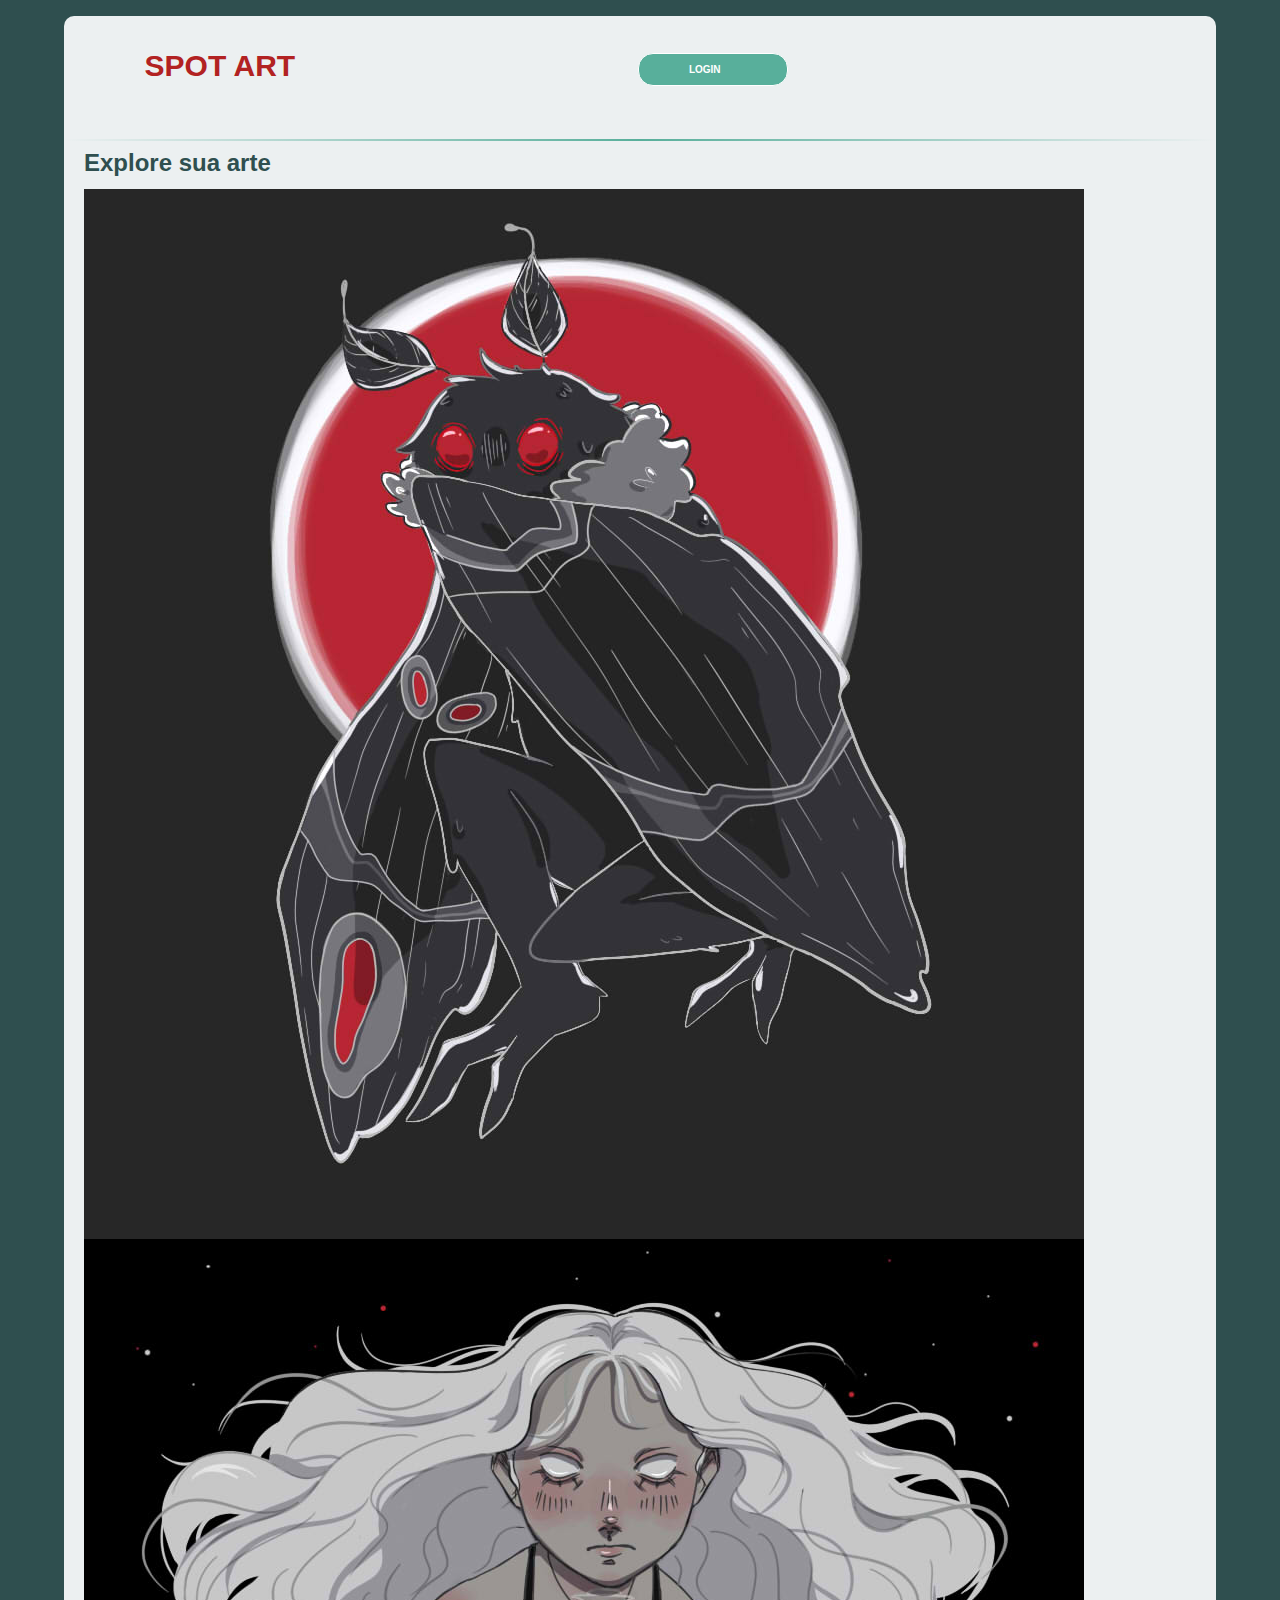
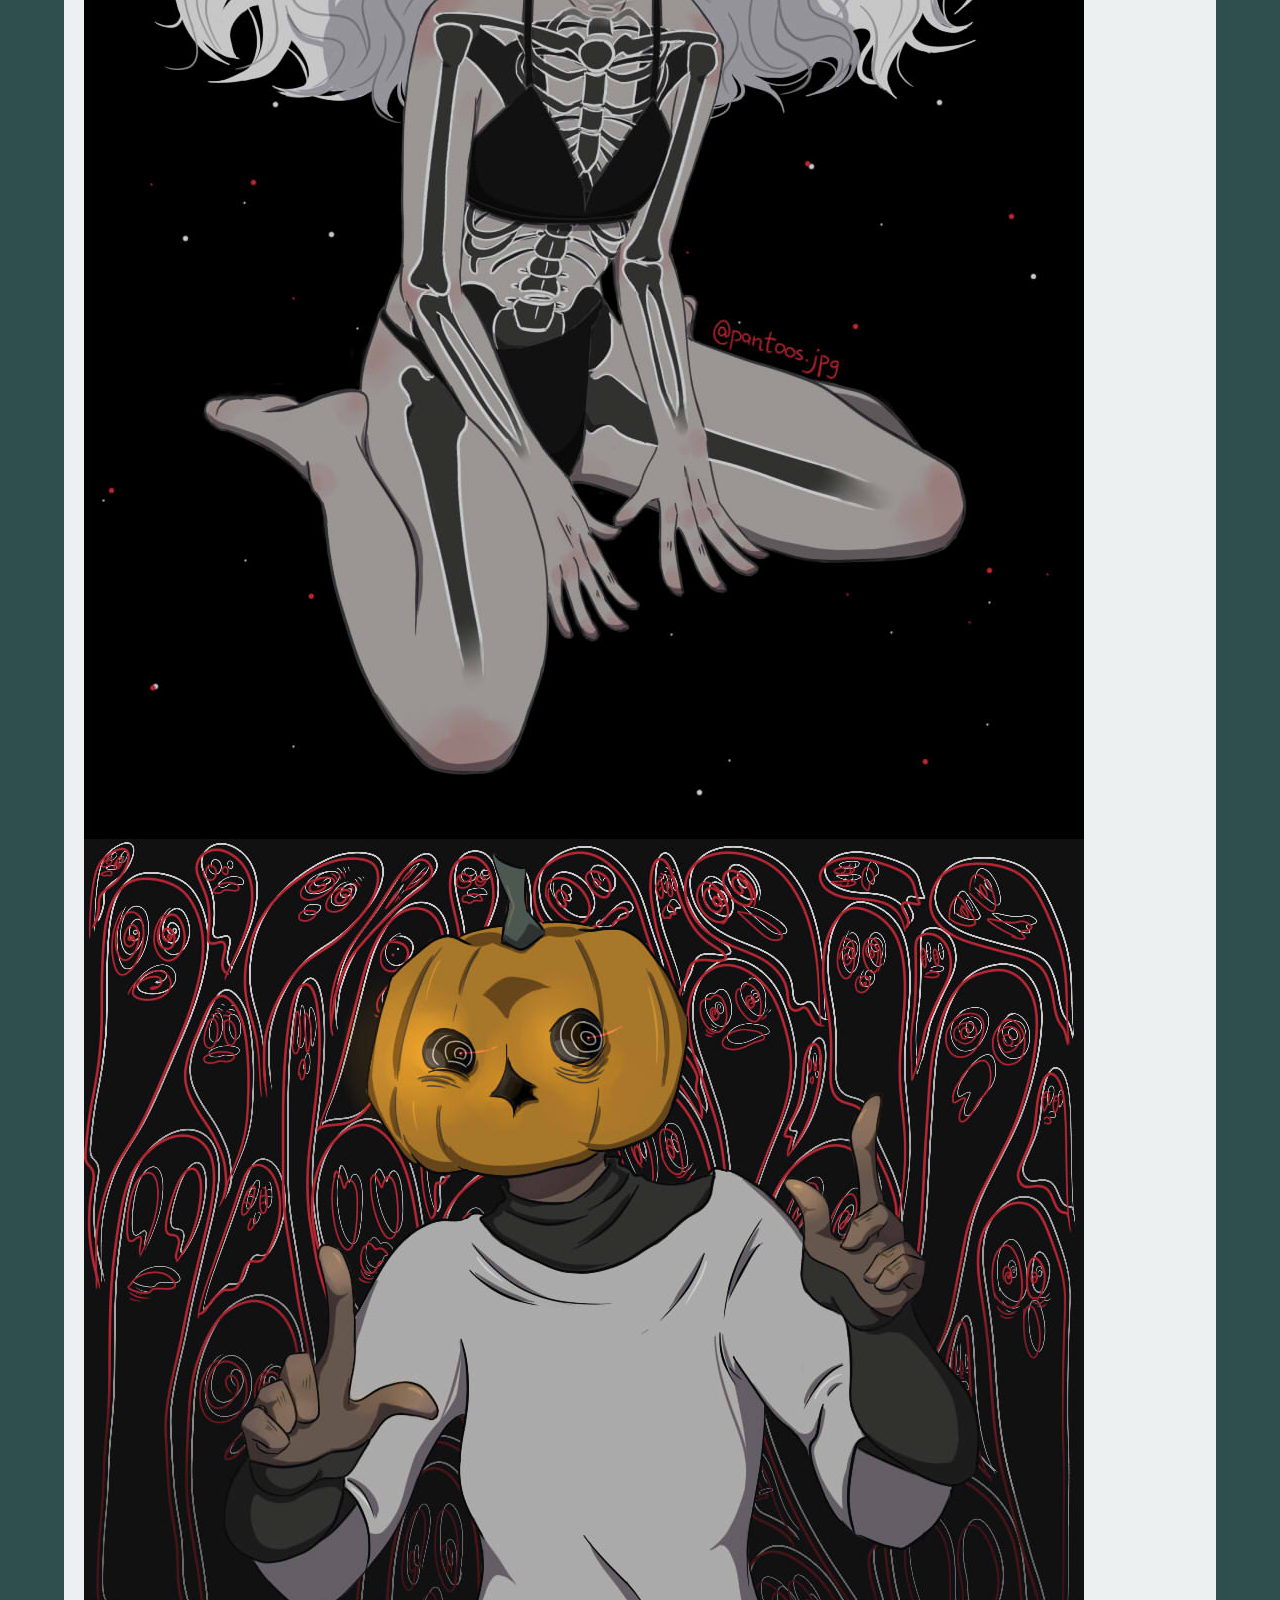
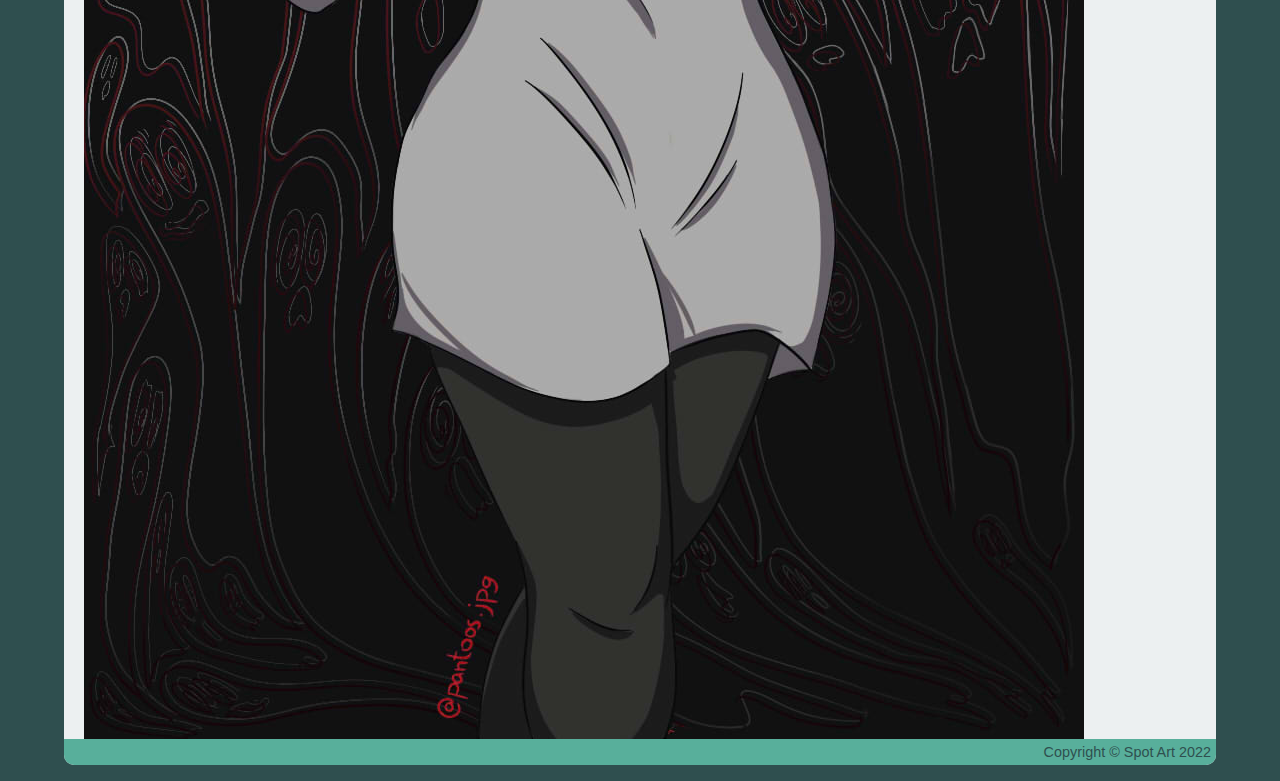
<file: index.html>
<!-- Página incial -->
<html>
<head>
<title>Spot Art</title>
<link rel="stylesheet" href="layout.css" type="text/css" media="all">
<link rel="stylesheet" href="https://use.fontawesome.com/releases/v5.15.4/css/all.css" integrity="sha384-DyZ88mC6Up2uqS4h/KRgHuoeGwBcD4Ng9SiP4dIRy0EXTlnuz47vAwmeGwVChigm" crossorigin="anonymous">
</head>
<body>

<div id="container">
<table id="container">
<tr>
<td>
<div>
<div id="cabecalho" title="nomeDoSite"> 
</br>

<!-- título do site -->

<h1> SPOT ART </h1>

</div>
</div>
</td>
<td>
<div id="form">

<!-- botão para realizar login ou cadastro -->
<form class="login" action="login.html">
<table>
<tr>
<td>
    <button id="login" class="btn btn-login" align="right" type="submit" value="Login" /> Login </button>
</form>
</td>

</tr>
</table>
</form>
</div>
</td>
</tr>
</table>

<hr></hr>

<div id="conteudo">
<div class="blogentrada">

<h2> Explore sua arte </h2>

<div class="imagem">
   <img src="Mothman.jpg" title="Desenho digital"/>
</div>

  <div class="imagem">
   <img src="dtiysSakuraiiMashahiro.jpg" title="escreva aqui seu titulo da imagem"/>
</div>

<div class="imagem">
   <img src="halloween2021.jpg" title="escreva aqui seu titulo da imagem"/>
</div>


</div>
</div>

<div id="rodape"> Copyright © Spot Art 2022 </div>

</div>
</body>
</html>
</file>
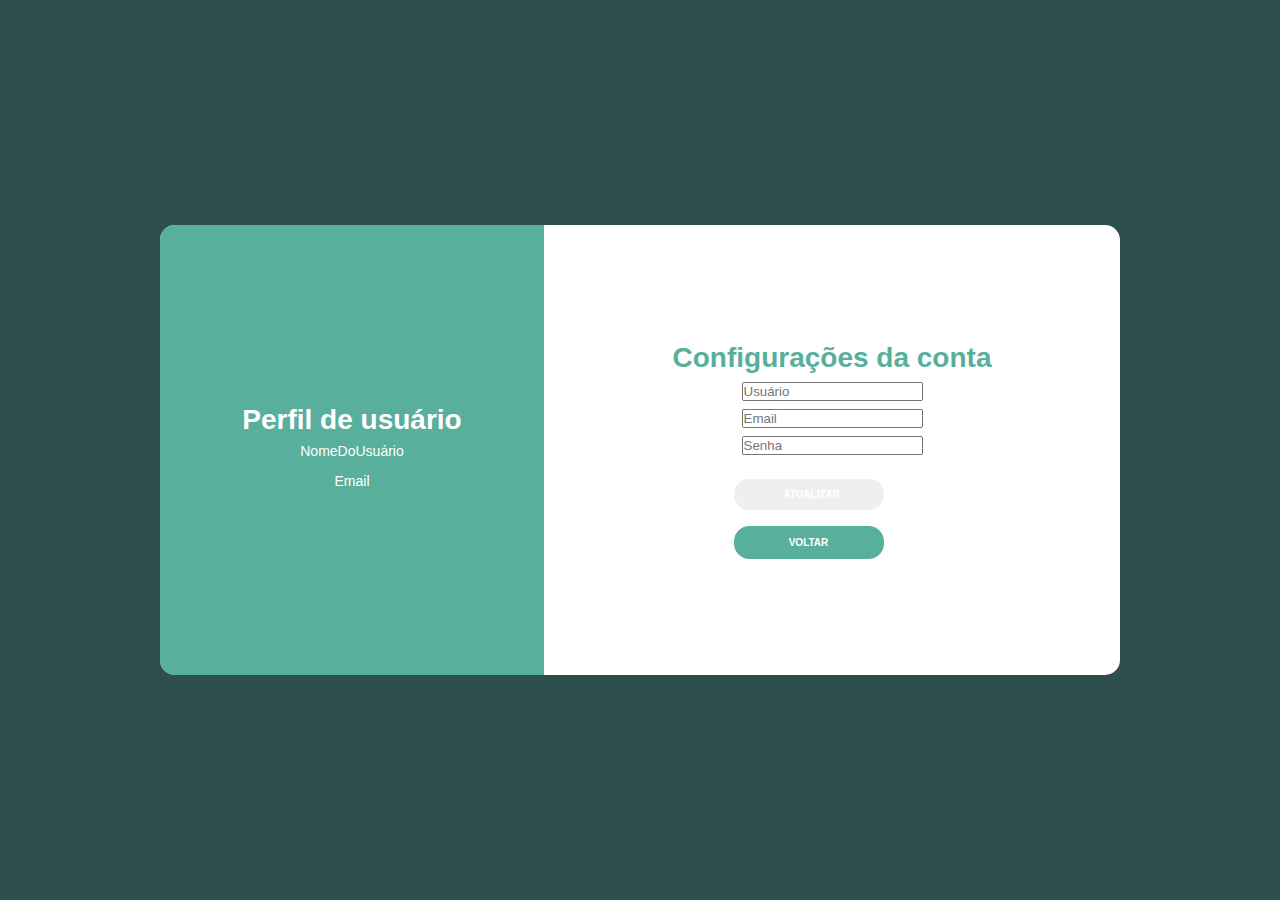
<file: atualizar.html>
<html>
<head>
<title>Spot Art - Atualizar</title>
<link rel="stylesheet" href="layoutConfig.css" type="text/css" media="all">
<link rel="stylesheet" href="https://use.fontawesome.com/releases/v5.15.4/css/all.css" integrity="sha384-DyZ88mC6Up2uqS4h/KRgHuoeGwBcD4Ng9SiP4dIRy0EXTlnuz47vAwmeGwVChigm" crossorigin="anonymous">
</head>
<body>

<div class="container">
<div class="content first-content">
<div class="first-column">

<!-- Informações do usuário -->
<h2 class="title title-welcome">Perfil de usuário</h2>
<p class="description description-primary"> <i class="fas fa-user"></i> NomeDoUsuário </p>
<p class="description description-primary"> <i class="fas fa-envelope"></i> Email </p>
</div>
<div class="second-column">

<h2 class="title title-second"> Configurações da conta </h2>

<!-- Atualizar dados -->

<form id "formulario" autocomplete="off" method="GET" action="config.php">

<label class="label-input" for="">
<i class="fas fa-user"></i>
<input type="text" placeholder="Usuário">
</label>

<label class="label-input" for="">
<i class="fas fa-envelope"></i>
<input type="email" placeholder="Email">
</label>

<label class="label-input" for="">
<i class="fas fa-lock"></i>
<input type="password" placeholder="Senha">
</label>

<input class="btn btn_cad" type="submit" value="Atualizar" name="atualizar"> </br>

<!-- Voltar para a tela de config -->

<form action="config.html">
<button class="btn btn-primary"> Voltar </button>
</form>
</form> 

</div>
</div>

</div> <!-- container fim -->

</body>
</html>
</file>
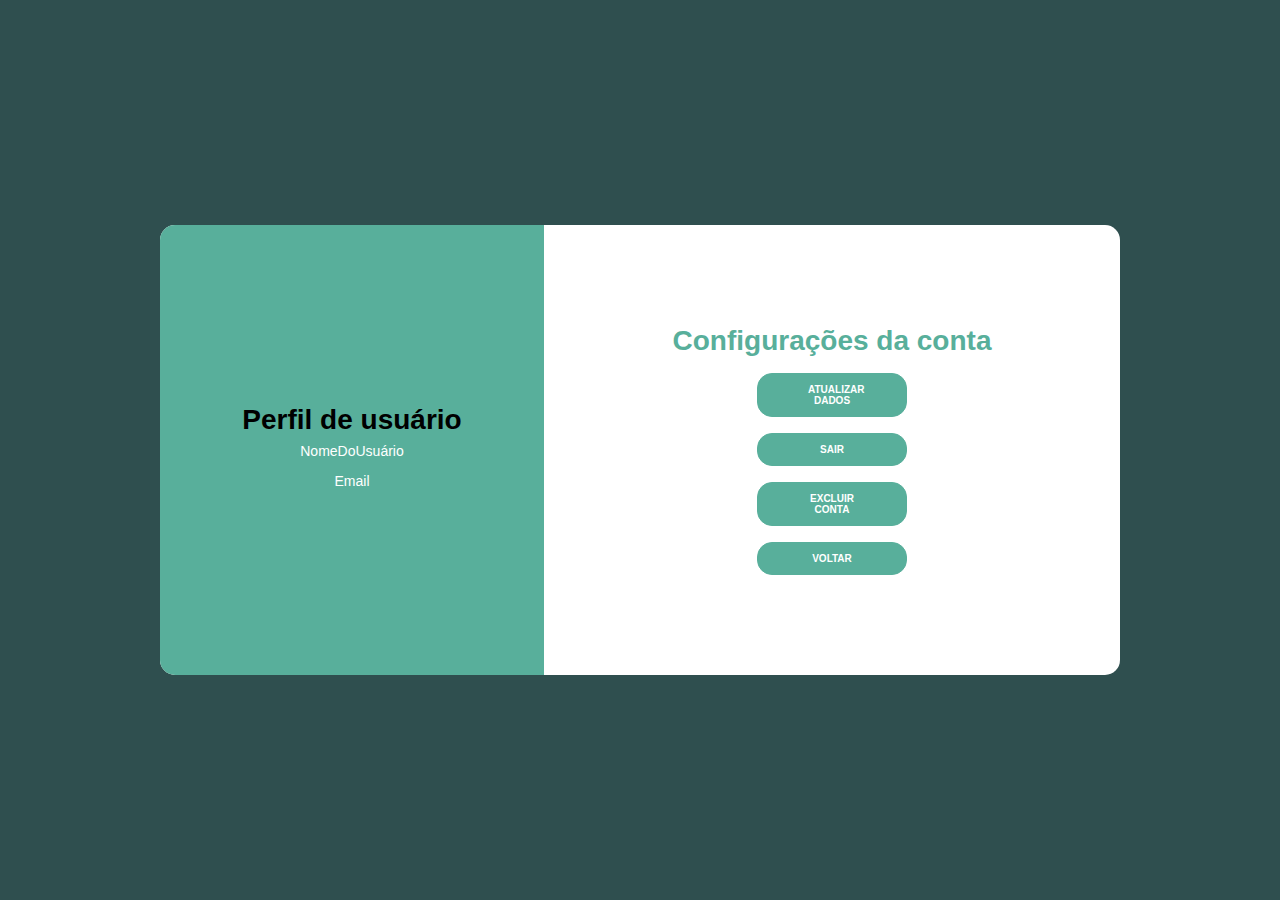
<file: config.html>
<html>
<head>
<title>Spot Art - Configurações</title>
<link rel="stylesheet" href="layoutConfig.css" type="text/css" media="all">
<link rel="stylesheet" href="https://use.fontawesome.com/releases/v5.15.4/css/all.css" integrity="sha384-DyZ88mC6Up2uqS4h/KRgHuoeGwBcD4Ng9SiP4dIRy0EXTlnuz47vAwmeGwVChigm" crossorigin="anonymous">
</head>
<body>

<div class="container">
<div class="content first-content">
<div class="first-column">

<!-- Informações do usuário -->
<h2 class="title title-wellcome">Perfil de usuário</h2>
<p class="description description-primary"> <i class="fas fa-user"></i> NomeDoUsuário </p>
<p class="description description-primary"> <i class="fas fa-envelope"></i> Email </p>
</div>
<div class="second-column">

<h2 class="title title-second"> Configurações da conta </h2>

<!-- Alterar dados no BD -->
<form action="atualizar.html">
<button class="btn btn-primary"> Atualizar dados </button>
</form>

<!-- Sair de Login-->
<form action="index.html">
<button class="btn btn-primary"> Sair </button>
</form>

<!-- Excluir usuário do BD -->
<form action="atualizar.html">

<form id "formulario" autocomplete="off" method="GET" action="config.php">
<button class="btn btn-primary"> Excluir conta </button>
</form>

</form> 
<form action="index2.html">
<button class="btn btn-primary"> Voltar </button>
</form>

</div>
</div>

</div> <! container fim ->

<script src="jsLogin.js"></script>
</body>
</html>
</file>
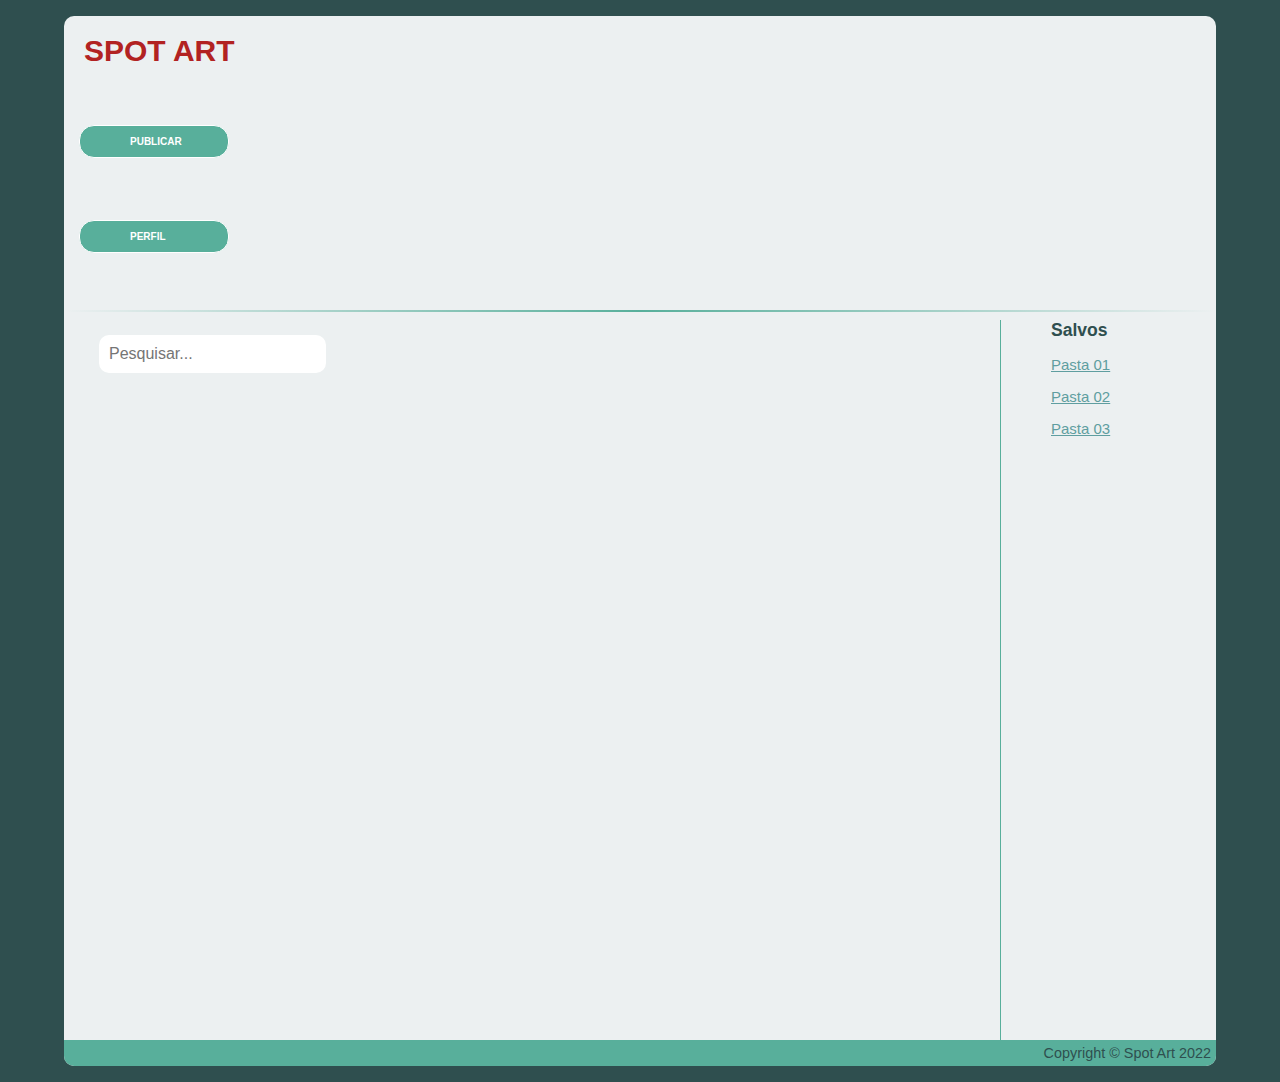
<file: index2.html>
<!-- essa pagina é mostrada depois que o usuário tem seu cadastro/login feito -->
<html>
<head>
<title>Spot Art</title>
<link rel="stylesheet" href="layout.css" type="text/css" media="all">
<link rel="stylesheet" href="https://use.fontawesome.com/releases/v5.15.4/css/all.css" integrity="sha384-DyZ88mC6Up2uqS4h/KRgHuoeGwBcD4Ng9SiP4dIRy0EXTlnuz47vAwmeGwVChigm" crossorigin="anonymous">
</head>
<body>

<div id="container">
<div id="cabecalho" title="nomeDoSite"> 
</br>

<!-- Nome do site -->

<h1> SPOT ART </h1>
</div>
<div>

<!-- Botão para levar o usuário ate a pg de postagens -->

<form action="post.html">
    <button id="postar" class="btn btn-post" type="submit" value="Postar" /> Publicar </button>
</form>

<!-- Botão para levar o usuário ao perfil -->

<form action="config.html">
    <button id="config" class="btn btn-config" type="submit" value="Config" /> Perfil </button>
</form>

</div>
</br>

<hr></hr>

<!-- Pastas de itens salvos pelo usuário -->

<div id="menu">
<h3> Salvos </h3>
<ul>
<li><a href="#"> <i class="fas fa-save"></i> Pasta 01</a></li>
<li><a href="#"> <i class="fas fa-save"></i> Pasta 02</a></li>
<li><a href="#"> <i class="fas fa-save"></i> Pasta 03</a></li>
</ul>
</div>

<div id="conteudo">
<div class="blogentrada">

<!-- Barra de pesquisa -->

<form action="#" method="post">
<input type="text" name="search" id="search" placeholder="Pesquisar..." required <i class="fas fa-search"></i>
<button type="submit"><i class="fas fa-search"></i></button>
</form>

</div>
</div>

<div id="rodape"> Copyright © Spot Art 2022 </div>

</div>
</body>
</html>
</file>
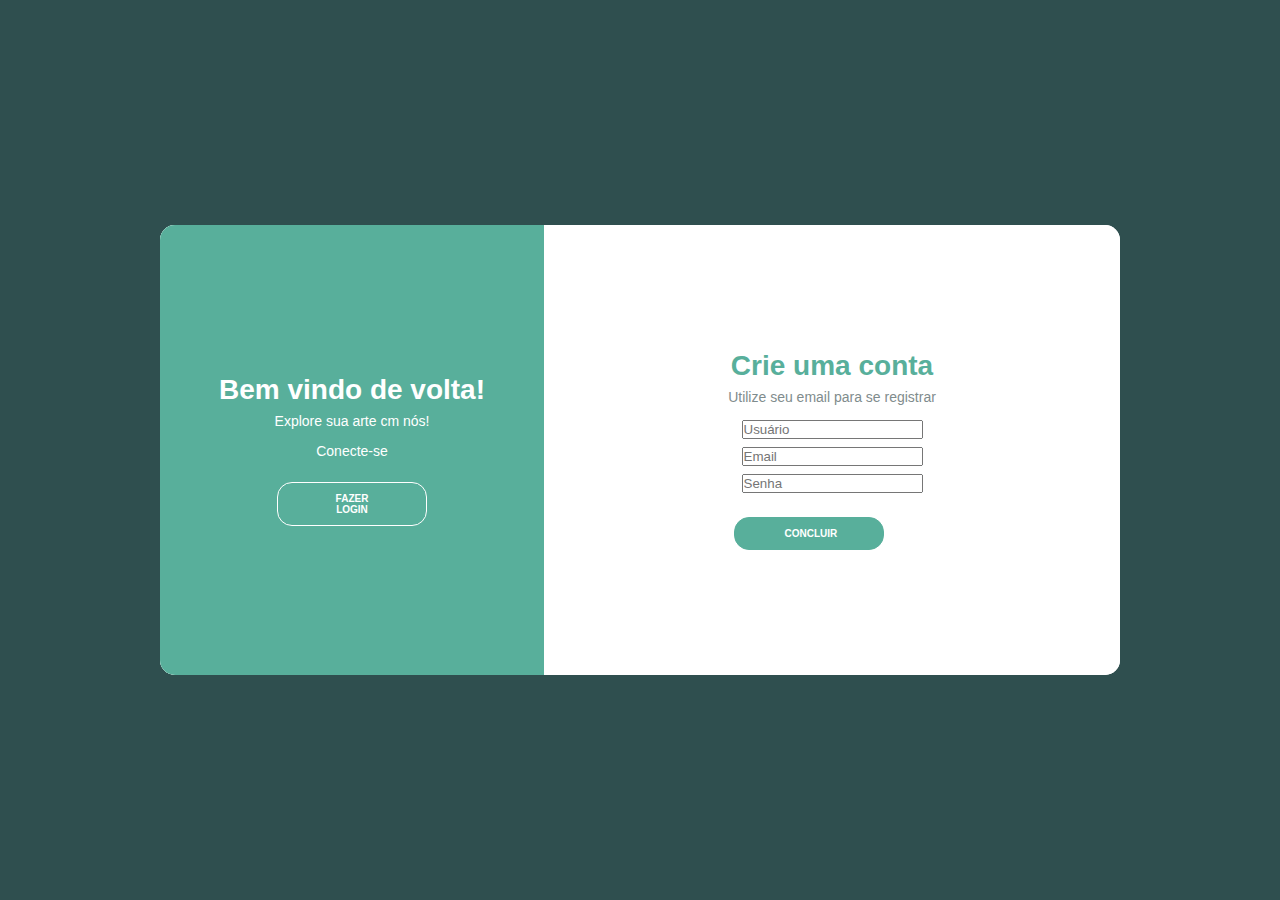
<file: login.html>
<html>
<head>
<title>Spot Art Login</title>
<link rel="stylesheet" href="layoutLogin.css" type="text/css" media="all">
<link rel="stylesheet" href="https://use.fontawesome.com/releases/v5.15.4/css/all.css" integrity="sha384-DyZ88mC6Up2uqS4h/KRgHuoeGwBcD4Ng9SiP4dIRy0EXTlnuz47vAwmeGwVChigm" crossorigin="anonymous">
</head>
<body>

<div class="container">
<div class="content first-content">
<div class="first-column">

<! entrar com uma conta ja existente –>

<h2 class="title title-welcome">Bem vindo de volta!</h2>
<p class="description description-primary"> Explore sua arte cm nós!  </p>
<p class="description description-primary"> Conecte-se </p>
<button id="signin" class="btn btn-primary"> Fazer Login </button>
</div>
<div class="second-column">

<! criar uma conta nova –>

<h2 class="title title-second"> Crie uma conta </h2>
<p class="description description-second"> Utilize seu email para se registrar</p>
<form id "formulario" autocomplete="off" method="GET" action="login.php">

<label class="label-input" for="">
<i class="fas fa-user"></i>
<input type="text" placeholder="Usuário">
</label>

<label class="label-input" for="">
<i class="fas fa-envelope"></i>
<input type="email" placeholder="Email">
</label>

<label class="label-input" for="">
<i class="fas fa-lock"></i>
<input type="password" placeholder="Senha">
</label>

<a href="index2"> <button class="btn btn-second"> Concluir </button> </a>
</form>
</div>
</div>

<div class="content second-content">
<div class="first-column">

<! cadastrar –>

<h2 class="title title-primary">Olá, seja bem vindo!</h2>
<p class="description description-primary"> Explore sua arte com nós! </p>
<p class="description description-primary"> Ainda não tem uma conta? Cadastre-se aqui </p>
<button  id="signup" class="btn btn-primary"> Cadastrar </button>
</div>
<div class="second-column">

<! fazer login –>

<h2 class="title title-second"> Faça login </h2>
<p class="description description-second"> Utilize seu email para entrar </p>

<form class="form">

<label class="label-input" for="">
<i class="fas fa-envelope"></i>
<input type="email" placeholder="Email">
</label>

<label class="label-input" for="">
<i class="fas fa-lock"></i>
<input type="password" placeholder="Senha">
</label>

<a class="password" href="#"> Esqueci minha senha </a>

<a href="index2"> <button class="btn btn-second" > Entrar </button> </a>
</form>

</div>
</div> <! second content fim ->
</div> <! container fim ->

<script src="jsLogin.js"></script>
</body>
</html>
</file>
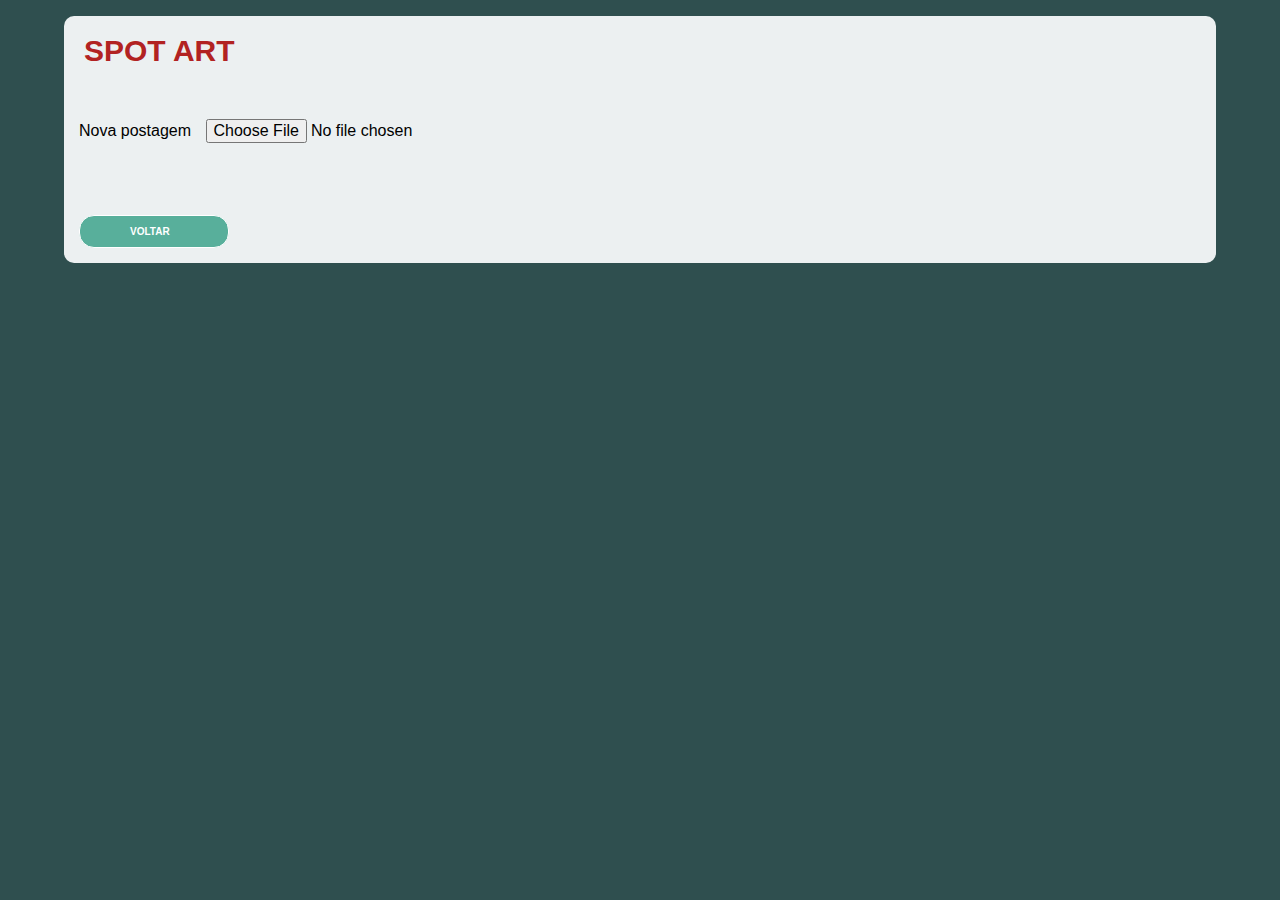
<file: post.html>
<!-- Página de postagens -->
<html>
<head>
<title>Spot Art - New Post</title>
<link rel="stylesheet" href="layout.css" type="text/css" media="all">
<link rel="stylesheet" href="https://use.fontawesome.com/releases/v5.15.4/css/all.css" integrity="sha384-DyZ88mC6Up2uqS4h/KRgHuoeGwBcD4Ng9SiP4dIRy0EXTlnuz47vAwmeGwVChigm" crossorigin="anonymous">
</head>

<body>
<div id="container">
<div id="cabecalho" title="nomeDoSite"> 
</br>

<!-- Nome do site -->

<h1> SPOT ART </h1>
</div>

<!-- Realizar uma postagem de imagem da galeria do usuário -->

<form id="formulario" action="ajax/salvar.php" method="post">

<div class="form-group">
<label> Nova postagem </label>

<input class="form-control" type="file" name="foto"/> 
</div>

</form>

<!-- Voltar a tela prncipal (index2) -->

<form action="index2.html">
    <button id="voltar" class="btn btn-salvar" type="submit" value="Voltar" /> Voltar </button>
</form>

</div>
</body>
</html>
</file>
<file: layout.css>
/* fonte tirada do google fonts */
@import url('https://fonts.googleapis.com/css2?family=Open+Sans:wght@300;700&display=swap');

body {
margin: 0;
padding: 0;
font-family: 'Open-Sans', sans-serif;
background: #2F4F4F;
 }
 
 a:link {color: #5F9EA0;}
 a:visited {color: #2F4F4F;}
 a:focus {color: #5F9EA0;}
 a:hover {color: #B22222;}
 a:active {color: #2F4F4F;}
 
 h1,h2,h3{margin: 0 0 .5em;}
 
 h1{
	 color: #B22222;
	 font-size: 30px;
	 text-align: left;
	 text-indent: 20px;
	 align-self: left;
	 height: 45px;
	 width: 100%;
 }
 
 /* botões */
 .btn{
	border-radius: 15px;
	text-transform: uppercase;
	color: #fff;
	font-size: 10px;
	padding: 10px 50px;
	cursor: pointer;
	font-weight: bold;
	width: 150px;
	align-self: center;
	border: none;
	margin-top: 1rem;
} 

.btn-login{
	align-self: right;
	background-color: #58af9b;
	display: flex;
	border: 1px solid #fff;
	transition: background-color 1s; /* transição animada para a cor do botão mudar */
}

.btn-login:hover{
	background-color: #fff;
	border: 1px solid #58af9b;
	color: #58af9b;
}

.btn-config{
	background-color: #58af9b;
	display: flex;
	border: 1px solid #fff;
	transition: background-color 1s; /* transição animada para a cor do botão mudar */
}

.btn-config:hover{
	background-color: #fff;
	border: 1px solid #58af9b;
	color: #58af9b;
}

.btn-post{
	background-color: #58af9b;
	display: flex;
	border: 1px solid #fff;
	transition: background-color 1s; /* transição animada para a cor do botão mudar */
}

.btn-post:hover{
	background-color: #fff;
	border: 1px solid #58af9b;
	color: #58af9b;
}

.btn-salvar{
	background-color: #58af9b;
	display: flex;
	border: 1px solid #fff;
	transition: background-color 1s; /* transição animada para a cor do botão mudar */
}

.btn-salvar:hover{
	background-color: #fff;
	border: 1px solid #58af9b;
	color: #58af9b;
}

/*barra de pesquisa*/

form {
	align-self: left;
	border-radius: 15px;
	padding: 15px;
}
form input, form button{
	font-size: 1em;
	border-radius: 10px;
	border: none;
	padding: 10px;
}
form button {
	cursor: pointer;
	background: none;
	color: #2F4F4F;
	
}
form button:hover{
	background-color: transparent;
	color: #58af9b;
}

 h2{
	 align-self: right;
	 color: #2F4F4F;
 }

 h3{
	 color: #2F4F4F;
 }

 hr{
  border: 0;
  height: 2px;
  background-image: linear-gradient(to right, transparent, #58af9b, transparent);  
}

/* container*/
#container {
	margin: 1em auto;
	width: 90%;
	text-align: left;
	background: #ecf0f1;
	border: 1 px solid #ecf0f1;
	border-radius: 10px;
}

#cabecalho {
	position: relative;
	display: inline-block;
}

/*menu*/
#menu {
	float: right;
	width: 165px;
	height: 80%;
	font-size: 15px;
	border-left: 1px solid #58af9b;
	padding-left: 50px;
}

#menu ul{
	margin: 1em 0;
	color: #B22222;
	padding: 0;
}

#menu ul li{
	margin: 0 0 1em;
	color: #58af9b;
	padding: 0;
	list-style-type: none;
}

/* conteudo*/
#conteudo{
	float: left;
	width: 430px;
	margin: 0 0 0 20px;
}

#conteudo p {
line-height: 165%;
}

.blogentrada ul{
	text-align: right;
	margin: 1em 0;
	padding: 0;
	font-size; 95%;
}

.blogentrada li{
	list-style-type: none;
	display: inline;
	margin: 0;
	padding: 0 0 0 7px;
}

#rodape{
	clear: both;
	color: #2F4F4F;
	text-align: right;
	text-indent: 20px;
	font-size: 90%;
	background: #58af9b;
	padding: 5px;
	border-bottom-right-radius: 10px;
	border-bottom-left-radius: 10px;
}
</file>
<file: layoutConfig.css>
@import url('https://fonts.googleapis.com/css2?family=Open+Sans:wght@300;700&display=swap');

* {
	margin: 0;
	padding: 0;
	box-sizing: border-box;
}

body{
font-family: 'Open-Sans', sans-serif;
}

.container {
	display: flex;
	justify-content: center;
	align-items: center;
	height: 100vh;
	background-color: #2F4F4F;
}

.content{
	background-color: #fff;
	border-radius: 15px;
	width: 960px;
	height: 50%;
	display: flex;
	justify-content: space-between;
	align-items: center;
	position: relative;
}

.content::before{
	content: "";
	position: absolute;
	background-color: #58af9b;
	width: 40%;
	height: 100%;
	border-top-left-radius: 15px;
    border-bottom-left-radius: 15px;
	
	left: 0;
}


.title{
	font-size: 28px;
	font-weight: bold;
	text-transform: captalize; /* coloca as primeiras letras de cada palavra em caixa alta */ 
}
.title-welcome{
	color: #fff;
}

.title-primary{
	color: #fff;
}

.title-second{
	color: #58af9b;
}

.description{
	font-size:14px;
	font-weight: 300;
	line-height: 30px;
}

.description-primary{
	color: #fff;
}

.description-second{
	color: #2F4F4F;
}
 
 .description-second:hover{
	 color: #58af9b;
 }
 
.btn{
	border-radius: 15px;
	text-transform: uppercase;
	color: #fff;
	font-size: 10px;
	padding: 10px 50px;
	cursor: pointer;
	font-weight: bold;
	width: 150px;
	align-self: center;
	border: none;
	margin-top: 1rem;
}

.btn-primary{
	background-color: #58af9b;
	border: 1px solid #58af9b;
	transition: background-color 1s;  
}

.btn-primary:hover{
	background-color: #fff;
	border: 1px solid #58af9b;
	color: #66CDAA;
}

.first-content{
display: flex;	/* coloca as colunas uma ao lado da outra*/
}

.first-content .second-column {
    z-index: 11;
}

.first-column{
	text-align: center;
	width: 40%;
	z-index: 10;
}

.second-column {
	width: 60%;
    display: flex;
    flex-direction: column;
    align-items: center;
}

/* ajustar as cores para o navegador */
input:-webkit-autofill 
{    
    -webkit-box-shadow: 0 0 0px 1000px #ecf0f1 inset !important;
    -webkit-text-fill-color: #000 !important;
}

.label-input {
    background-color: #ecf0f1;
    display: flex;
    align-items: center;
    margin: 8px;
}

.icon-modify {
    color: #7f8c8d;
    padding: 0 5px;
}
</file>
<file: layoutLogin.css>
/* fonte tirada do google fonts */
@import url('https://fonts.googleapis.com/css2?family=Open+Sans:wght@300;700&display=swap');

* {
	margin: 0;
	padding: 0;
	box-sizing: border-box;
}

body{
font-family: 'Open-Sans', sans-serif;
}

.container {
	display: flex;
	justify-content: center;
	align-items: center;
	height: 100vh;
	background-color: #2F4F4F;
}

.content{
	background-color: #fff;
	border-radius: 15px;
	width: 960px;
	height: 50%;
	display: flex;
	justify-content: space-between;
	align-items: center;
	position: relative;
}

.content::before{
	content: "";
	position: absolute;
	background-color: #58af9b;
	width: 40%;
	height: 100%;
	border-top-left-radius: 15px;
    border-bottom-left-radius: 15px;
	
	left: 0;
}


.title{
	font-size: 28px;
	font-weight: bold;
	text-transform: captalize; /* coloca as primeiras letras de cada palavra em caixa alta */ 
}
.title-welcome{
	color: #fff;
}

.title-primary{
	color: #fff;
}

.title-second{
	color: #58af9b;
}

.description{
	font-size:14px;
	font-weight: 300;
	line-height: 30px;
}

.description-primary{
	color: #fff;
}

.description-second{
	color: #7f8c8d;
}

.btn{
	border-radius: 15px;
	text-transform: uppercase;
	color: #fff;
	font-size: 10px;
	padding: 10px 50px;
	cursor: pointer;
	font-weight: bold;
	width: 150px;
	align-self: center;
	border: none;
	margin-top: 1rem;
}

.btn-primary{
	background-color: transparent;
	border: 1px solid #fff;
	transition: background-color 1s; /* transição animada para a cor do botão mudar */
}

.btn-primary:hover{
	background-color: #fff;
	border: 1px solid #58af9b;
	color: #58af9b;
}

.btn-second{
	background-color: #58af9b;
	border: 1px solid #58af9b;
	transition: background-color 1s;  
}

.btn-second:hover{
	background-color: #fff;
	border: 1px solid #66CDAA;
	color: #58af9b;
}

.first-content{
display: flex;	/* coloca as colunas uma ao lado da outra*/
}

.first-content .second-column {
    z-index: 11;
}

.first-column{
	text-align: center;
	width: 40%;
	z-index: 10;
}

.second-column {
	width: 60%;
    display: flex;
    flex-direction: column;
    align-items: center;
}

.form {
	display: flex;
	flex-direction: column; /* ajusta os dados para ficarem um abaixo do outro*/
	width: 55%;
}

.form input{
	height: 45px;
	width: 100%;
	border: none;
	background-color: #ecf0f1;
}

/* ajustar as cores para o navegador */
input:-webkit-autofill 
{    
    -webkit-box-shadow: 0 0 0px 1000px #ecf0f1 inset !important;
    -webkit-text-fill-color: #000 !important;
}

.label-input {
    background-color: #ecf0f1;
    display: flex;
    align-items: center;
    margin: 8px;
}

.icon-modify {
    color: #7f8c8d;
    padding: 0 5px;
}

/* conteúdo 2 */

.second-content{
	position: absolute;
	display:flex;
}

.second-content .first-column{
	order: 2;
	z-index: -1; /* deixa o conteúdo 2 por baixo do 1 */
}
.second-content .second-column{
	order: 1;
	z-index: -1;

}
.password{
	color: #34495e;
	font-size: 14px;
	margin: 15px 0;
	text-align: center;
}

.password::first-letter{
	text-transform: captalize;
}

/* o primerio conteudo some, para o segundo aparecer */ 

.sing-in-js .first-content .first-column, 
.sing-in-js .first-content .second-column{
	z-index: -1;
}
.sing-in-js .second-content .first-column,
.sing-in-js .second-content .second-column{
	z-index: 11;
}

/* transicao para o background-color mudar de lado */
.sing-in-js .content::before{
	left: 60%;
	border-top-left-radius: 0;
	border-bottom-left-radius: 0;
	border-top-right-radius: 15px;
	border-bottom-right-radius: 15px;

}

/* o segundo conteudo some, para o primeiro aparecer */ 
.sing-up-js .second-content .first-column,
.sing-up-js .second-content .second-column{
	z-index: -1;
}
.sing-up-js .first-content .first-column, 
.sing-up-js .first-content .second-column{
	z-index: 11;
}
</file>
